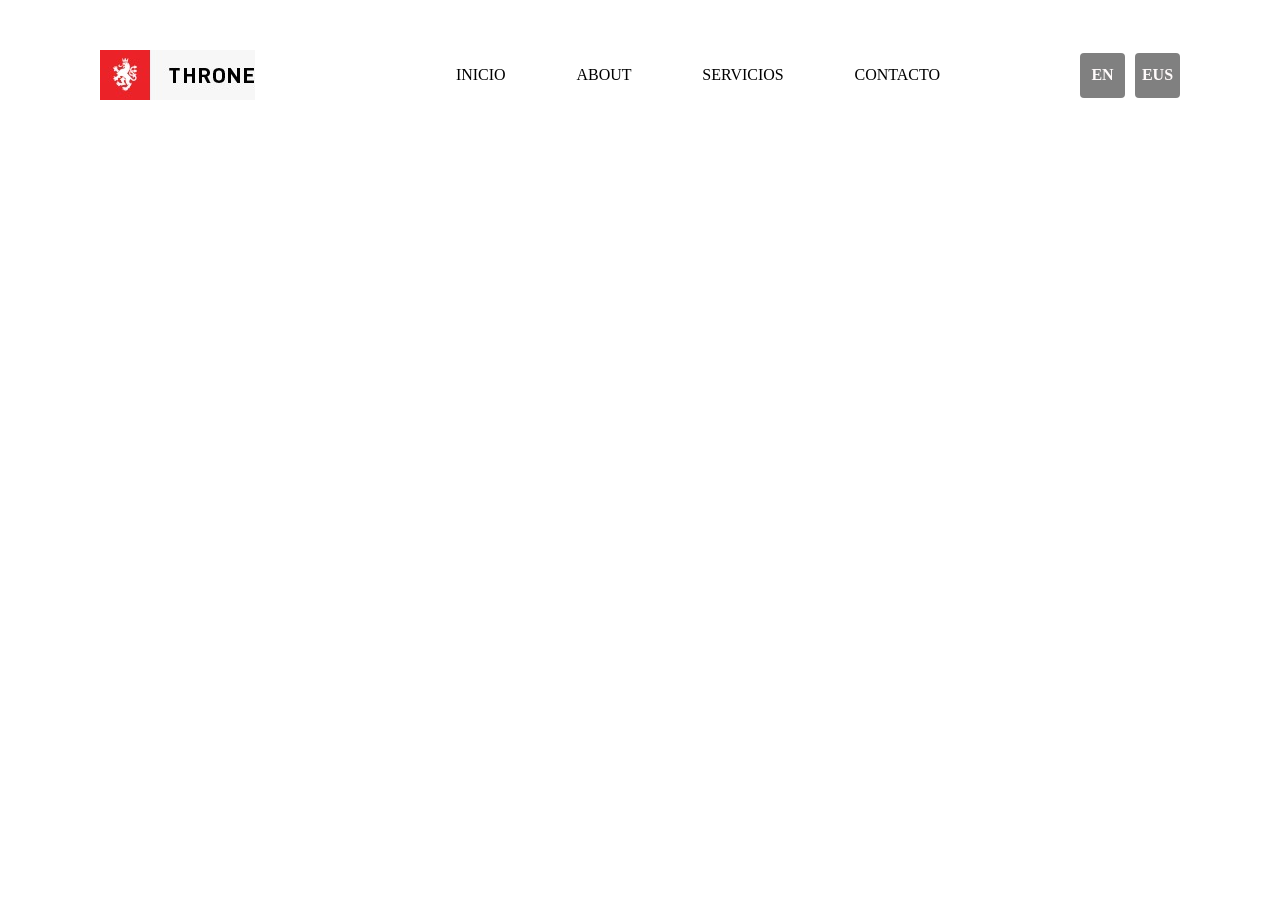
<file: Ejercicio1/index.html>
<!DOCTYPE html>
<html lang="en">
<head>
    <meta charset="UTF-8">
    <meta name="viewport" content="width=device-width, initial-scale=1.0">
    <title>Ejercicio 1: Menú horizontal</title>
    <link rel="stylesheet" href="styles/styles.css">
</head>
<body>
   
    <div class="logo">
        <img src="assets/imagenes/logo1.jpeg" alt="imagen de logo">
    </div>
   
    <div class="menu">
        <div class="item">INICIO</div>
        <div class="item">ABOUT</div>
        <div class="item">SERVICIOS</div>
        <div class="item">CONTACTO</div>
    </div>

    <div class="idiomas">
        <div class="id">EN</div>
        <div class="id">EUS</div>
    </div>
</body>
</html>
</file>
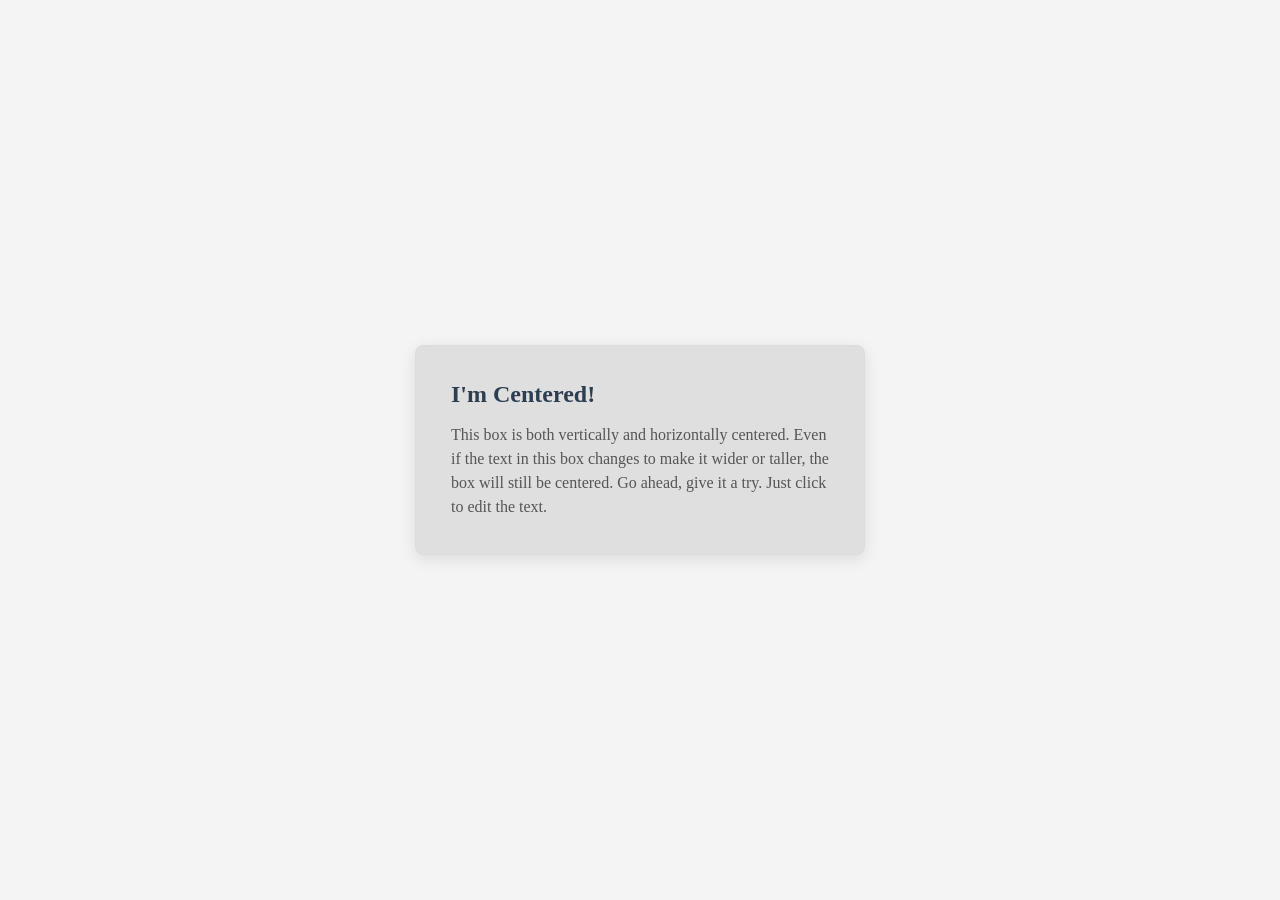
<file: Ejercicio3/index.html>
<!DOCTYPE html>
<html lang="en">
<head>
    <meta charset="UTF-8">
    <meta name="viewport" content="width=device-width, initial-scale=1.0">
    <title>Ejercicio 3: Centrar en página</title>
    <link rel="stylesheet" href="styles/styles.css">
</head>
<body>
    <div class="centered-box">
        <h2>I'm Centered!</h2>
        <p>This box is both vertically and horizontally centered. Even if the text in this box changes to make it wider or taller, the box will still be centered. Go ahead, give it a try. Just click to edit the text.</p>
    </div>
</body>
</html>
</file>
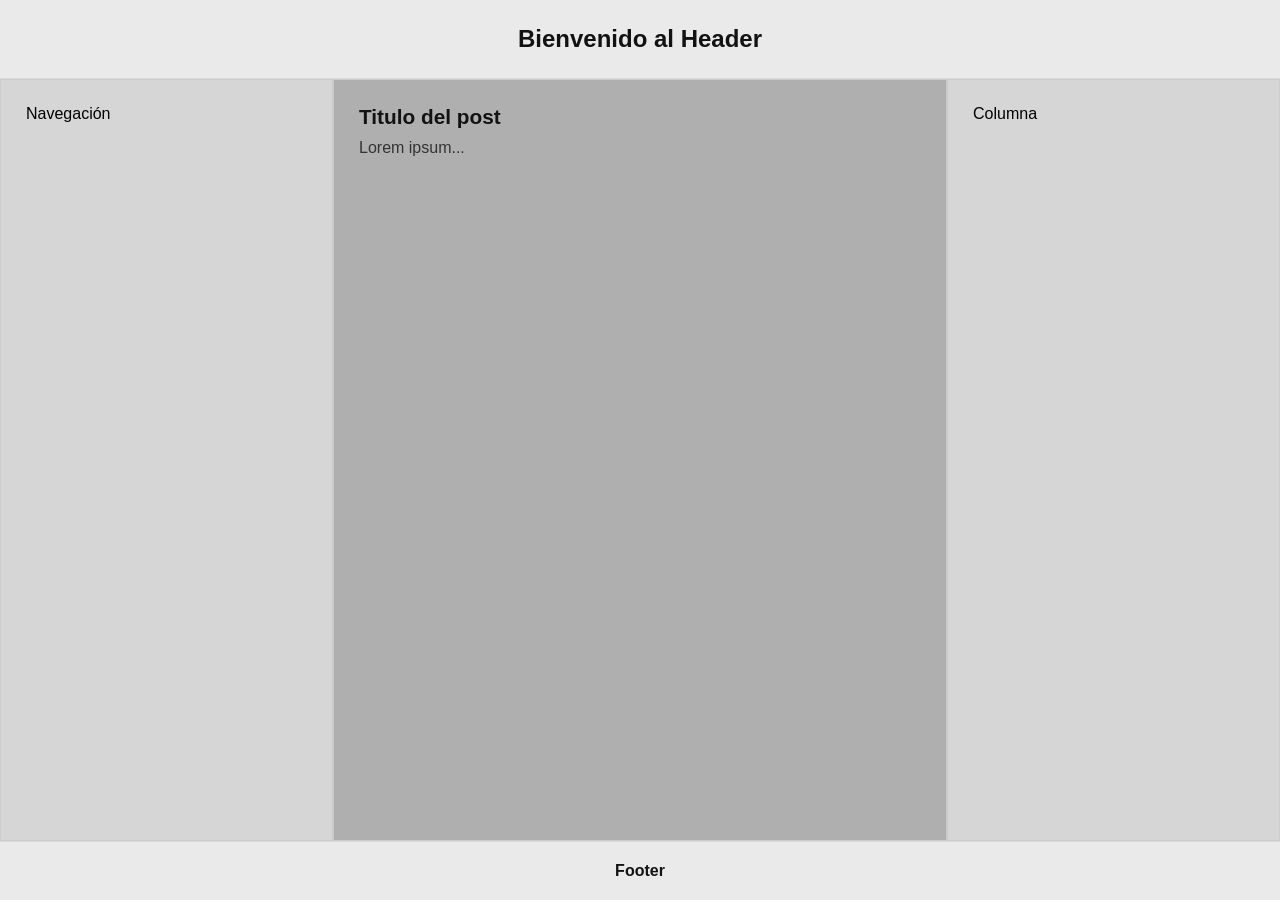
<file: Ejercicio5/index.html>
<!DOCTYPE html>
<html lang="en">
<head>
    <meta charset="UTF-8">
    <meta name="viewport" content="width=device-width, initial-scale=1.0">
    <title>Ejercicio 5: Layout de 3 columnas</title>
    <link rel="stylesheet" href="styles/styles.css">
</head>
<body>

    <header>Bienvenido al Header</header>

    <main>
        <nav>Navegación</nav>
        <article>
            <h2>Titulo del post</h2>
            <p>Lorem ipsum...</p>
        </article>
        <aside>Columna</aside>
    </main>

    <footer>Footer</footer>
</body>
</html>
</file>
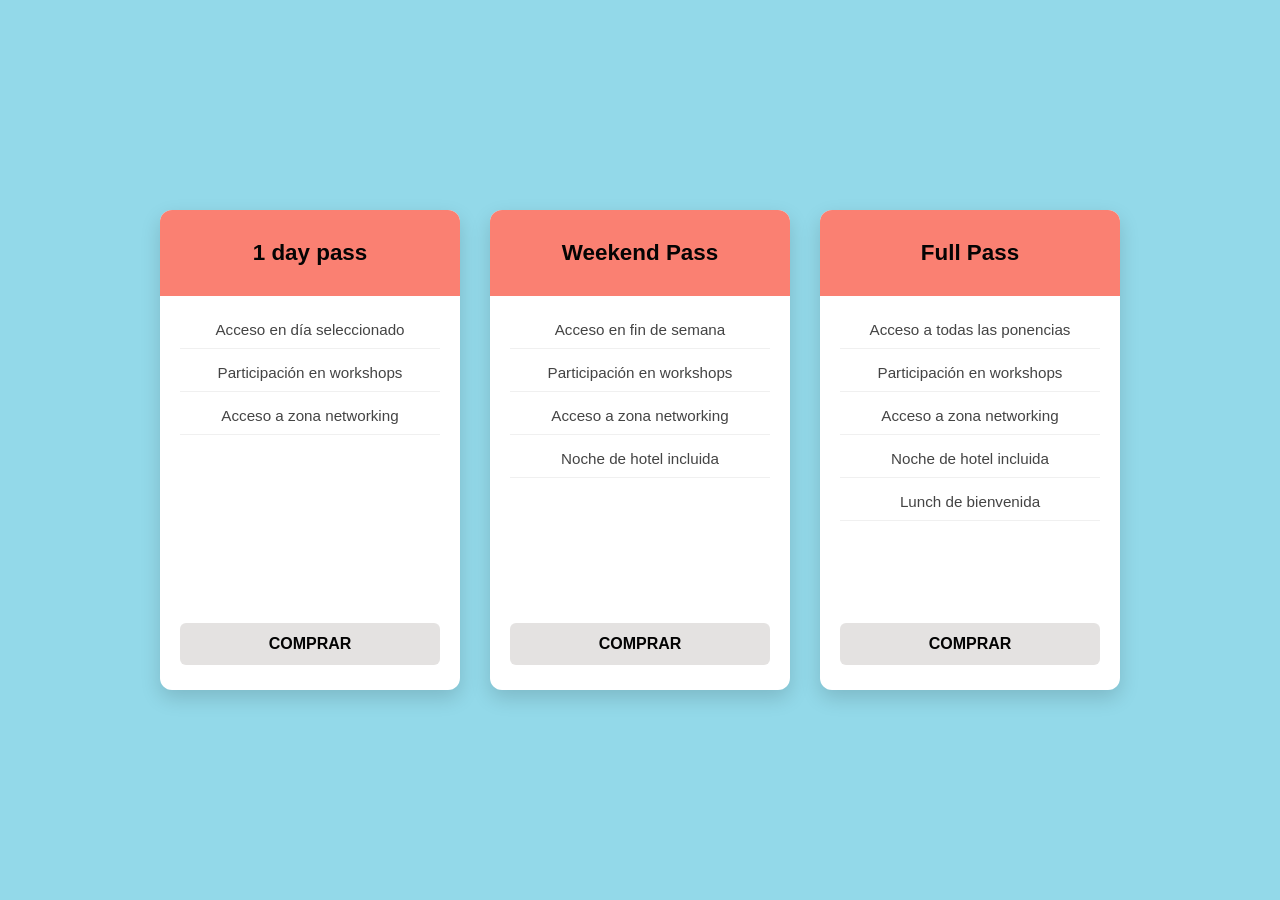
<file: Ejercicio6/index.html>
<!DOCTYPE html>
<html lang="en">
<head>
    <meta charset="UTF-8">
    <meta name="viewport" content="width=device-width, initial-scale=1.0">
    <title>Ejercicio 6: Pricing box</title>
    <link rel="stylesheet" href="styles/styles.css">
</head>
<body>

    <div class="pricing-container">
      
        <div class="pricing-box">
            <div class="box-header">
                <h3>1 day pass</h3>
            </div>
            <div class="box-content">
                <ul>
                    <li>Acceso en día seleccionado</li>
                    <li>Participación en workshops</li>
                    <li>Acceso a zona networking</li>
                </ul>
                <a href="#" class="btn-comprar">COMPRAR</a>
            </div>
        </div>

        <div class="pricing-box">
            <div class="box-header">
                <h3>Weekend Pass</h3>
            </div>
            <div class="box-content">
                <ul>
                    <li>Acceso en fin de semana</li>
                    <li>Participación en workshops</li>
                    <li>Acceso a zona networking</li>
                    <li>Noche de hotel incluida</li>
                </ul>
                <a href="#" class="btn-comprar">COMPRAR</a>
            </div>
        </div>

       
        <div class="pricing-box">
            <div class="box-header">
                <h3>Full Pass</h3>
            </div>
            <div class="box-content">
                <ul>
                    <li>Acceso a todas las ponencias</li>
                    <li>Participación en workshops</li>
                    <li>Acceso a zona networking</li>
                    <li>Noche de hotel incluida</li>
                    <li>Lunch de bienvenida</li>
                </ul>
                <a href="#" class="btn-comprar">COMPRAR</a>
            </div>
        </div>
    </div>

</body>
</html>
</file>
<file: Ejercicio1/styles/styles.css>
body {
    margin: 50px 100px;
    display: flex;
    justify-content: space-between;
    align-items: center; 
}

.logo {
    display: flex;
    align-items: center;
    width: 20%;
}

.logo img {
    max-width: 100%;
    height: auto;
}

.menu {
    display: flex;
    justify-content: space-around;
    width: 50%;
    gap: 15px;
}

.item {
    font-weight: 500;
    cursor: pointer;
}

.idiomas {
    display: flex;
    flex-direction: row;
    align-items: center;
    gap: 10px; 
}

.id {
    display: flex;
    align-items: center;
    justify-content: center;
    background-color: grey;
    color: #fffbfb;
    width: 45px;
    height: 45px;
    font-weight: bold;
    border-radius: 4px;
}
</file>
<file: Ejercicio3/styles/styles.css>
* {
    margin: 0;
    padding: 0;
    box-sizing: border-box;
}

body {
    
    background-color: #f4f4f4;
    color: #333333;
    height: 100vh;
    display: flex;
    justify-content: center;
    align-items: center;
}

/* La caja central */
.centered-box {
    background-color: #a19e9e3f;
    padding: 35px;
    border-radius: 8px;
    box-shadow: 0 4px 15px rgba(0, 0, 0, 0.1);
    max-width: 450px;
    width: 90%;
   
    text-align: left;
    
    border: 1px solid #dcdcdc;
}

.centered-box h2 {
    color: #2c3e50;
    margin-bottom: 15px;
    font-size: 1.5rem;
}

.centered-box p {
    font-size: 1rem;
    line-height: 1.5;
    color: #555555;
}
</file>
<file: Ejercicio5/styles/styles.css>
* {
    margin: 0;
    padding: 0;
    box-sizing: border-box;
}

body {
    font-family: 'Segoe UI', Tahoma, Geneva, Verdana, sans-serif;
    background-color: #f4f4f4;
    height: 100vh;
    display: flex;
    flex-direction: column;
}

header {
    background-color: #eaeaea;
    padding: 25px;
    text-align: center;
    font-size: 1.5rem;
    font-weight: bold;
    color: #121212;
    border-bottom: 1px solid #dcdcdc;
}

main {
    flex: 1; 
    display: flex;
}

nav, article, aside {
    padding: 25px;
    border: 1px solid #cccccc;
}

nav {
    background-color: #d6d6d6;
    flex: 1;
    font-weight: 500;
}

article {
    background-color: #afafaf;
    flex: 2;                 
    display: flex;
    flex-direction: column;
    justify-content: flex-start; 
    align-items: flex-start;   
}

article h2 {
    font-size: 1.3rem;
    font-weight: bold;
    margin-bottom: 10px;
    color: #121212;
}

article p {
    color: #333333;
}

aside {
    background-color: #d6d6d6;
    flex: 1;
    font-weight: 500;
}

footer {
    background-color: #eaeaea;
    padding: 20px;
    text-align: center;
    font-weight: bold;
    color: #121212;
    border-top: 1px solid #dcdcdc;
}
</file>
<file: Ejercicio6/styles/styles.css>
* {
    margin: 0;
    padding: 0;
    box-sizing: border-box;
}

body {
    font-family: 'Segoe UI', Tahoma, Geneva, Verdana, sans-serif;
 
    background-color: #93d9e9;
    min-height: 100vh;
    display: flex;
    justify-content: center;
    align-items: center;
    padding: 40px;
}

.pricing-container {
    display: flex;
    flex-wrap: wrap;
    justify-content: center;
    gap: 30px;
    max-width: 1100px;
    width: 100%;
}

.pricing-box {
    background-color: #ffffff;
    border-radius: 12px;          
    box-shadow: 0 8px 20px rgba(0, 0, 0, 0.15);
    overflow: hidden;
    width: 300px;

    min-height: 480px;
    
    display: flex;
    flex-direction: column;
}

.box-header {
    background-color: #fa8072;
    color: #050404;
    padding: 30px 20px;
    text-align: center;
}

.box-header h3 {
    font-size: 1.4rem;
    font-weight: bold;
}

.box-content {
    padding: 25px 20px;
    flex: 1;
    display: flex;
    flex-direction: column;
    justify-content: space-between; 
}

.box-content ul {
    list-style: none;
    display: flex;
    flex-direction: column;
    gap: 15px;
}

.box-content ul li {
    font-size: 0.95rem;
    color: #444444;
    text-align: center;
    border-bottom: 1px solid #f0f0f0;
    padding-bottom: 10px;
}

.btn-comprar {
    display: block;
    background-color: #d0cdcb92;
    color: #030303;
    text-align: center;
    text-decoration: none;
    padding: 12px;
    border-radius: 6px;
    font-weight: bold;
    transition: background-color 0.2s ease;
    margin-top: 20px;
}

.btn-comprar:hover {
    background-color: #e06d60;
}
</file>
